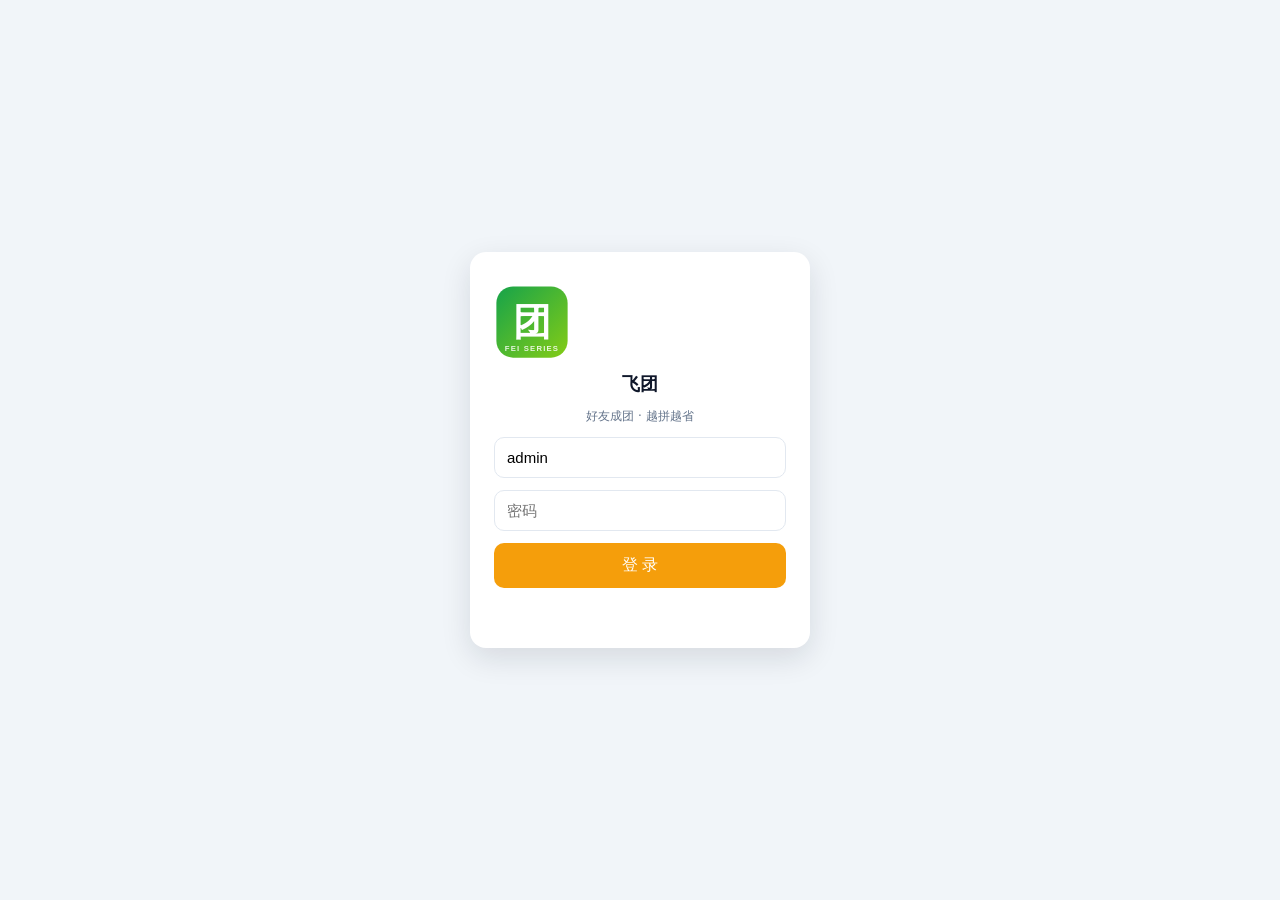
<file: mobile/index.html>
<!doctype html>
<html lang="zh-CN">
<head>
<meta charset="utf-8">
<meta name="viewport" content="width=device-width,initial-scale=1,viewport-fit=cover">
<meta name="theme-color" content="#f59e0b">
<title>飞团</title>
<link rel="manifest" href="manifest.webmanifest">
<link rel="icon" href="icon.svg">
<link rel="apple-touch-icon" href="icon.svg">
<link rel="stylesheet" href="style.css">
</head>
<body>
<div id="lg" class="lg-wrap">
  <form id="lgf" class="lg">
    <img src="icon.svg" width="76" height="76">
    <h1>飞团</h1>
    <p>好友成团 · 越拼越省</p>
    <input id="lg-u" placeholder="账号" value="admin" autocomplete="username">
    <input id="lg-p" type="password" placeholder="密码" autocomplete="current-password">
    <button>登 录</button>
    <em id="lg-err"></em>
  </form>
</div>
<div id="main" hidden>
  <header><img src="icon.svg" width="26" height="26"><b>飞团</b><span id="pg"></span></header>
  <section id="view"></section>
  <nav id="tabs"></nav>
</div>
<script src="config.js"></script>
<script src="app.js"></script>
</body>
</html>
</file>
<file: mobile/style.css>
:root{--pri:#f59e0b;--bg:#f1f5f9}
*{box-sizing:border-box;margin:0}
body{font-family:system-ui,"Microsoft YaHei";background:var(--bg);color:#0f172a;font-size:14px}
.lg-wrap{display:flex;align-items:center;justify-content:center;min-height:100vh;padding:20px}
.lg{background:#fff;border-radius:16px;padding:32px 24px;width:100%;max-width:340px;display:flex;flex-direction:column;gap:12px;text-align:center;box-shadow:0 10px 30px rgba(15,23,42,.12)}
.lg h1{font-size:18px}.lg p{color:#64748b;font-size:12px}
.lg input{border:1px solid #e2e8f0;border-radius:10px;padding:11px 12px;font-size:15px}
.lg button{background:var(--pri);border:0;color:#fff;border-radius:10px;padding:12px;font-size:16px;cursor:pointer}
.lg em{color:#dc2626;font-size:12px;font-style:normal;min-height:16px}
header{position:sticky;top:0;display:flex;align-items:center;gap:8px;padding:10px 14px;background:var(--pri);color:#fff;padding-top:calc(10px + env(safe-area-inset-top))}
header b{font-size:15px}header span{font-size:12px;opacity:.85;margin-left:auto}
#view{padding:12px 12px 76px}
.kpis{display:grid;grid-template-columns:1fr 1fr;gap:10px}
.kpi{background:#fff;border-radius:12px;padding:14px}
.kpi b{font-size:24px;color:var(--pri)}
.kpi span{display:block;color:#64748b;font-size:12px;margin-top:2px}
.intro{background:#fff;border-radius:12px;padding:14px;margin-top:12px;font-size:12px;color:#475569;line-height:1.8}
.card{background:#fff;border-radius:12px;padding:12px;margin-bottom:10px}
.card h3{font-size:14px;margin-bottom:6px;color:var(--pri)}
.line{display:flex;justify-content:space-between;gap:10px;font-size:12px;padding:3px 0;border-bottom:1px dashed #f1f5f9}
.line i{color:#94a3b8;font-style:normal;flex-shrink:0}
.line b{font-weight:500;text-align:right;word-break:break-all}
.tag{display:inline-block;padding:1px 8px;border-radius:999px;background:#e2e8f0;font-size:11px}
.search{width:100%;border:1px solid #e2e8f0;border-radius:10px;padding:9px 12px;margin-bottom:10px}
#tabs{position:fixed;bottom:0;left:0;right:0;display:flex;background:#fff;border-top:1px solid #e2e8f0;padding-bottom:env(safe-area-inset-bottom)}
#tabs a{flex:1;text-align:center;padding:7px 0 8px;text-decoration:none;color:#64748b;font-size:11px;cursor:pointer}
#tabs a i{display:block;font-size:19px;font-style:normal}
#tabs a.on{color:var(--pri);font-weight:600}
.me-card{background:#fff;border-radius:12px;padding:18px;text-align:center}
.me-card img{border-radius:22px}
.me-card h2{font-size:16px;margin-top:8px}
.me-card p{color:#64748b;font-size:12px;margin:4px 0 12px}
.me-card button{background:#fee2e2;color:#b91c1c;border:0;border-radius:10px;padding:10px 24px;font-size:14px;cursor:pointer}
.empty{color:#94a3b8;text-align:center;padding:40px 0}
</file>
